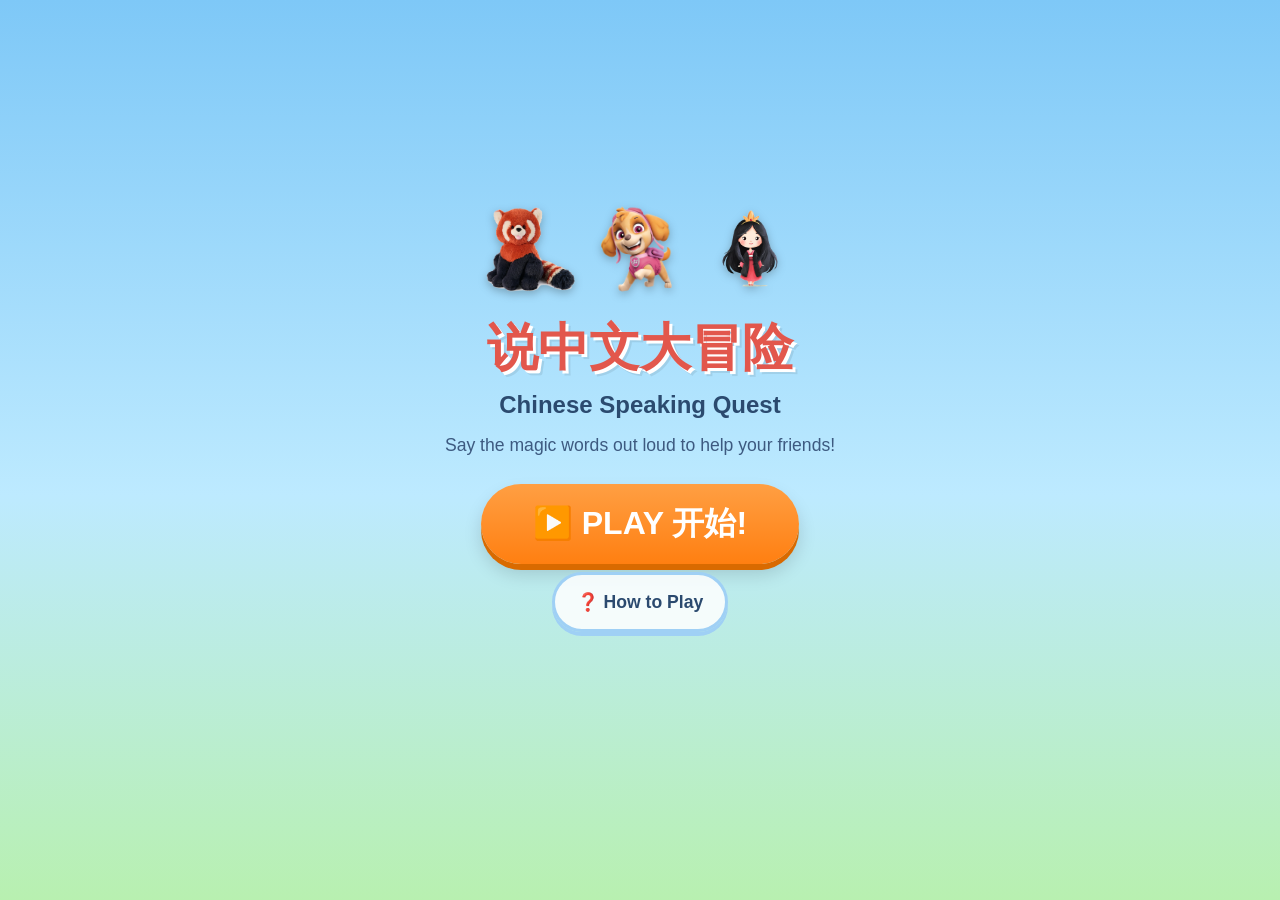
<file: index.html>
<!DOCTYPE html>
<!--
  说中文大冒险 — Chinese Speaking Quest
  A speaking game for kids: help the heroes by saying Mandarin words out loud!

  HOW TO PLAY: double-click this file to open it in Chrome or Edge (Edge has the
  nicest Chinese voice, "Xiaoxiao"). Allow the microphone when asked.
  If the microphone is blocked on file:// pages, run a tiny local server instead:
      python -m http.server 8000
  ...then open http://localhost:8000

  TO CHANGE WORDS/STORIES: edit js/data.js — everything she practices lives there.
-->
<html lang="en">
<head>
  <meta charset="UTF-8" />
  <meta name="viewport" content="width=device-width, initial-scale=1.0, viewport-fit=cover, user-scalable=no" />
  <title>说中文大冒险 · Chinese Speaking Quest</title>

  <!-- Add-to-Home-Screen: launch fullscreen with a Red Pandy app icon -->
  <link rel="manifest" href="manifest.json" />
  <meta name="theme-color" content="#7ec8f7" />
  <link rel="apple-touch-icon" href="apple-touch-icon.png" />
  <link rel="icon" type="image/png" href="icon-192.png" />
  <meta name="apple-mobile-web-app-capable" content="yes" />
  <meta name="mobile-web-app-capable" content="yes" />
  <meta name="apple-mobile-web-app-status-bar-style" content="default" />
  <meta name="apple-mobile-web-app-title" content="Chinese Quest" />

  <link rel="stylesheet" href="css/style.css" />
</head>
<body>
  <div id="app">

    <!-- ============ TITLE SCREEN ============ -->
    <section id="screen-title" class="screen">
      <div class="title-heroes">
        <span class="title-hero bounce1"><img class="hero-img" src="redpanda icon.png" alt="Red Pandy"></span>
        <span class="title-hero bounce2"><img class="hero-img" src="Skye-thumbnail.png" alt="Skye"></span>
        <span class="title-hero bounce3"><img class="hero-img" src="princess icon.png" alt="Princess"></span>
      </div>
      <h1 id="game-title">说中文大冒险</h1>
      <h2 class="subtitle">Chinese Speaking Quest</h2>
      <p class="tagline">Say the magic words out loud to help your friends!</p>
      <button id="btn-play" class="btn-big btn-play">▶️ PLAY 开始!</button>
      <button id="btn-howto" class="btn-chip">❓ How to Play</button>
      <p class="parent-note" id="boot-note"></p>
    </section>

    <!-- ============ STORY SELECT ============ -->
    <section id="screen-story" class="screen hidden">
      <header class="top-bar">
        <button class="btn-icon" id="btn-story-back">🔙</button>
        <h2>Pick your adventure! 选一个故事</h2>
        <div class="star-hud">⭐ <span class="star-count">0</span></div>
      </header>
      <div id="story-tiles"></div>
      <div class="bottom-bar">
        <button id="btn-stickers" class="btn-chip">📖 Sticker Book</button>
        <button id="btn-helper-toggle" class="btn-chip">👨‍👩‍👧 Helper: OFF</button>
      </div>
    </section>

    <!-- ============ CHAPTER MAP ============ -->
    <section id="screen-map" class="screen hidden">
      <header class="top-bar">
        <button class="btn-icon" id="btn-map-back">🔙</button>
        <h2 id="map-title"></h2>
        <div class="star-hud">⭐ <span class="star-count">0</span></div>
      </header>
      <p id="map-tagline" class="map-tagline"></p>
      <div id="map-path"></div>
    </section>

    <!-- ============ GAME SCENE ============ -->
    <section id="screen-scene" class="screen hidden">
      <header class="top-bar scene-bar">
        <button class="btn-icon" id="btn-scene-back">🔙</button>
        <h2 id="scene-title"></h2>
        <div class="star-hud">⭐ <span class="star-count">0</span></div>
      </header>

      <div id="scene-stage">
        <div id="stage-deco"></div>
        <div id="tableau"></div>
        <div id="hero">🐼</div>
      </div>

      <!-- chapter intro card (shown when a chapter starts) -->
      <div id="scene-intro" class="hidden">
        <div id="intro-emoji">🏡</div>
        <p id="intro-text"></p>
        <button id="btn-start-chapter" class="btn-big">🚀 Start! 开始!</button>
      </div>

      <!-- the speaking challenge -->
      <div id="challenge" class="hidden">
        <div id="card">
          <div id="card-level"></div>
          <div id="card-emoji">🐶</div>
          <div id="card-hanzi">狗</div>
          <div id="card-pinyin">gǒu</div>
          <div id="card-en">dog</div>
        </div>
        <div id="feedback"></div>
        <div id="controls">
          <button id="btn-replay" class="btn-round" title="Hear it again">🔊</button>
          <button id="btn-mic" class="btn-mic">🎤</button>
          <button id="btn-helper-yes" class="btn-big hidden">⭐ 她说了! She said it!</button>
        </div>
      </div>
    </section>

    <!-- ============ STICKER BOOK ============ -->
    <section id="screen-stickers" class="screen hidden">
      <header class="top-bar">
        <button class="btn-icon" id="btn-stickers-back">🔙</button>
        <h2>📖 My Stickers 我的贴纸</h2>
        <div class="star-hud">⭐ <span class="star-count">0</span></div>
      </header>
      <div id="sticker-sections"></div>
    </section>

    <!-- ============ HOW TO PLAY OVERLAY ============ -->
    <div id="howto" class="overlay hidden">
      <div class="howto-box">
        <h2>🎮 How to Play</h2>
        <ul class="howto-steps">
          <li><span>🗺️</span> Pick a story, then tap a chapter to start.</li>
          <li><span>🔊</span> Listen — the game says a Chinese word out loud.</li>
          <li><span>🎤</span> Your turn! Say it back. The mic opens by itself.</li>
          <li><span>⭐</span> Say it and you earn stars — the story moves on!</li>
          <li><span>🌈</span> Tricky word? After a few tries you always move on. No worries!</li>
        </ul>
        <p class="howto-note">Grown-ups: no microphone? Tap <b>👨‍👩‍👧 Helper</b> on the story screen and press “She said it!” for her.</p>
        <p class="howto-note">🌐 Listening needs internet — the voice still works offline.</p>
        <button id="btn-howto-close" class="btn-big">👍 Got it!</button>
      </div>
    </div>

    <!-- ============ CELEBRATION OVERLAY ============ -->
    <div id="celebrate" class="overlay hidden">
      <div class="celebrate-box">
        <div id="celebrate-hero" class="dance">🐼</div>
        <h2 id="celebrate-title">🎉 太棒了! 🎉</h2>
        <p id="celebrate-text"></p>
        <div id="celebrate-sticker"></div>
        <button id="btn-celebrate-next" class="btn-big">➡️ Onward! 继续!</button>
      </div>
    </div>

    <div id="confetti-layer"></div>
    <div id="toast" class="hidden"></div>
  </div>

  <!-- Plain scripts (no modules) so the game works when opened via file:// -->
  <script src="js/data.js"></script>
  <script src="js/speech.js"></script>
  <script src="js/match.js"></script>
  <script src="js/progress.js"></script>
  <script src="js/game.js"></script>
</body>
</html>
</file>
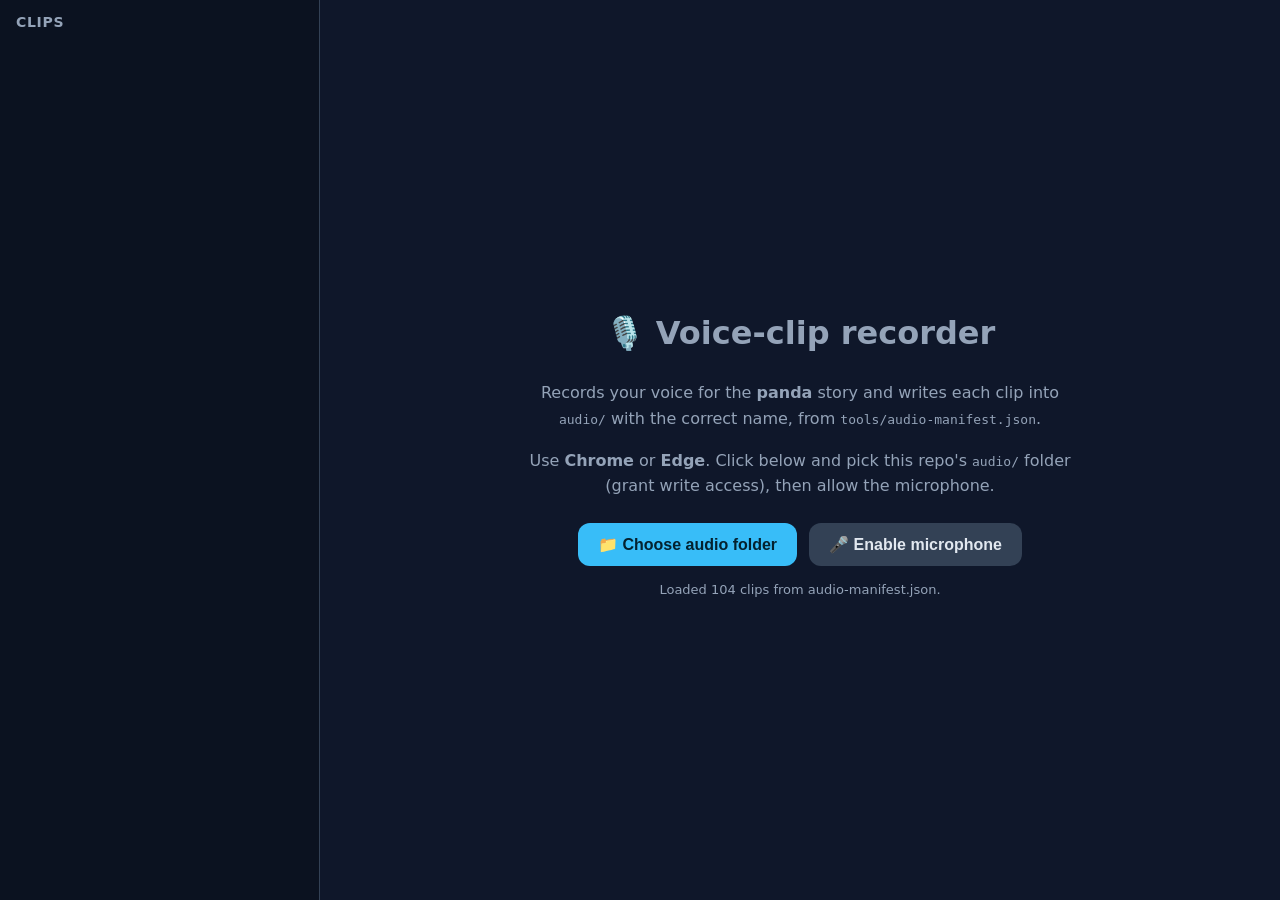
<file: tools/record.html>
<!DOCTYPE html>
<!--
  Voice-clip recorder — a local dev tool (NOT part of the shipped game).

  Records your own voice for the "panda" story's Mandarin lines and writes each
  clip straight into audio/panda/ or audio/core/ with the exact filename the
  game expects, driven by tools/audio-manifest.json (the single source of truth).

  How to use:
    1. Serve the site:  npx http-server -p 8317 -c-1   (from the repo root)
    2. Open in Chrome or Edge on Windows:  http://localhost:8317/tools/record.html
       (localhost is a secure context, so the mic + folder picker work.)
    3. Click "Choose audio folder" and pick this repo's  audio/  folder.
    4. For each line: hear the TTS (optional), Record, Stop, play it back,
       and Save & next. Clips already on disk show as done so you can resume.

  Output is 16-bit mono WAV — plays on every target incl. iPad Safari, and needs
  no ffmpeg/Python/npm. If your browser lacks the File System Access API it falls
  back to downloading each clip (correctly named) to your Downloads folder.
-->
<html lang="en">
<head>
<meta charset="utf-8">
<meta name="viewport" content="width=device-width, initial-scale=1">
<title>Voice-clip recorder · Chinese Quest</title>
<style>
  :root { --bg:#0f172a; --card:#1e293b; --ink:#e2e8f0; --muted:#94a3b8;
          --accent:#38bdf8; --good:#22c55e; --bad:#ef4444; --warn:#f59e0b; }
  * { box-sizing: border-box; }
  body { margin:0; font-family: system-ui, "Segoe UI", sans-serif; background:var(--bg);
         color:var(--ink); display:flex; min-height:100vh; }
  #sidebar { width:320px; flex:none; border-right:1px solid #334155; height:100vh;
             overflow-y:auto; background:#0b1220; }
  #sidebar h2 { font-size:14px; letter-spacing:.05em; text-transform:uppercase;
                color:var(--muted); padding:14px 16px 6px; margin:0; }
  .row { display:flex; align-items:center; gap:8px; padding:7px 16px; cursor:pointer;
         border-left:3px solid transparent; font-size:14px; }
  .row:hover { background:#141d31; }
  .row.active { background:#172136; border-left-color:var(--accent); }
  .row .st { width:16px; text-align:center; flex:none; }
  .row .hz { flex:1; overflow:hidden; text-overflow:ellipsis; white-space:nowrap; }
  .row.done .hz { color:var(--muted); }
  .grouphdr { padding:10px 16px 4px; font-size:12px; color:var(--warn); font-weight:600; }

  #main { flex:1; display:flex; flex-direction:column; align-items:center;
          justify-content:center; gap:20px; padding:24px; }
  #setup { max-width:560px; text-align:center; color:var(--muted); line-height:1.6; }
  #card { background:var(--card); border-radius:20px; padding:32px 40px; text-align:center;
          box-shadow:0 12px 40px rgba(0,0,0,.4); min-width:min(560px,90vw); }
  .idx { color:var(--muted); font-size:14px; }
  .hanzi { font-size:56px; margin:12px 0 4px; line-height:1.2; }
  .pinyin { font-size:24px; color:var(--accent); min-height:30px; }
  .fname { font-size:12px; color:var(--muted); margin-top:8px; font-family:ui-monospace,monospace; }
  .controls { display:flex; gap:12px; justify-content:center; flex-wrap:wrap; margin-top:24px; }
  button { font-size:16px; padding:12px 20px; border-radius:12px; border:0; cursor:pointer;
           background:#334155; color:var(--ink); font-weight:600; }
  button:disabled { opacity:.4; cursor:not-allowed; }
  button.primary { background:var(--accent); color:#04222f; }
  button.rec { background:var(--bad); color:#fff; }
  button.rec.recording { animation:pulse 1s infinite; }
  @keyframes pulse { 50% { opacity:.55; } }
  .hint { color:var(--muted); font-size:13px; margin-top:14px; min-height:18px; }
  .bar { width:100%; max-width:560px; height:8px; background:#1e293b; border-radius:99px; overflow:hidden; }
  .bar > i { display:block; height:100%; background:var(--good); width:0; transition:width .2s; }
  .toprow { display:flex; align-items:center; gap:16px; width:100%; max-width:560px; }
  .toprow .count { font-size:14px; color:var(--muted); white-space:nowrap; }
  kbd { background:#0b1220; border:1px solid #334155; border-radius:6px; padding:1px 6px; font-size:12px; }
  a.dl { display:none; }
</style>
</head>
<body>
  <div id="sidebar"><h2>Clips</h2><div id="list"></div></div>

  <div id="main">
    <div id="setup">
      <h1>🎙️ Voice-clip recorder</h1>
      <p>Records your voice for the <b>panda</b> story and writes each clip into
         <code>audio/</code> with the correct name, from
         <code>tools/audio-manifest.json</code>.</p>
      <p>Use <b>Chrome</b> or <b>Edge</b>. Click below and pick this repo's
         <code>audio/</code> folder (grant write access), then allow the microphone.</p>
      <div class="controls">
        <button class="primary" id="btn-folder">📁 Choose audio folder</button>
        <button id="btn-mic">🎤 Enable microphone</button>
      </div>
      <p class="hint" id="setup-hint"></p>
    </div>

    <div class="toprow" style="display:none" id="progressrow">
      <div class="bar"><i id="barfill"></i></div>
      <div class="count" id="count">0 / 0</div>
    </div>

    <div id="card" style="display:none">
      <div class="idx" id="idx"></div>
      <div class="hanzi" id="hanzi"></div>
      <div class="pinyin" id="pinyin"></div>
      <div class="fname" id="fname"></div>
      <div class="controls">
        <button id="btn-tts" title="Hear the system TTS pronunciation">▶ Hear TTS</button>
        <button class="rec" id="btn-rec">● Record</button>
        <button id="btn-play" disabled>▶ Play back</button>
        <button class="primary" id="btn-save" disabled>💾 Save &amp; next</button>
      </div>
      <div class="hint" id="hint">
        <kbd>Space</kbd> record/stop · <kbd>P</kbd> play · <kbd>Enter</kbd> save &amp; next ·
        <kbd>←</kbd>/<kbd>→</kbd> move
      </div>
    </div>
  </div>

  <a class="dl" id="dl"></a>

  <!-- Optional aids: data.js gives pinyin; speech.js gives the "Hear TTS" button.
       Both are defensive — the recorder still works if they fail to load. -->
  <script src="../js/data.js" onerror="window.__noData=1"></script>
  <script src="../js/speech.js" onerror="window.__noSpeech=1"></script>
  <script>
  (function () {
    'use strict';
    const $ = (s) => document.querySelector(s);

    let manifest = [];
    let idx = 0;
    let dirHandle = null;          // FileSystemDirectoryHandle for audio/
    let stream = null;             // mic MediaStream
    let audioCtx = null;
    let recording = false;
    let recProc = null, recSource = null;
    let recChunks = [], recSampleRate = 44100;
    let lastWav = null;            // Blob of the current take
    let lastUrl = null;
    const done = new Set();        // manifest indexes already on disk / just saved

    /* ---------- pinyin lookup from data.js (best-effort) ---------- */
    const pinyinByHanzi = {};
    try {
      (window.STORIES || []).forEach((s) => {
        if (s.ending && s.ending.zh) pinyinByHanzi[s.ending.zh] = s.ending.pinyin || '';
        (s.chapters || []).forEach((ch) => {
          if (ch.intro && ch.intro.zh) pinyinByHanzi[ch.intro.zh] = '';
          const add = (w) => { if (w && w.hanzi) pinyinByHanzi[w.hanzi] = w.pinyin || ''; };
          (ch.words || []).forEach(add);
          add(ch.finale);
        });
      });
    } catch (e) { /* no data.js — hanzi only */ }

    /* ---------- WAV encoding (16-bit mono PCM) ---------- */
    function encodeWav(chunks, sampleRate) {
      let len = 0;
      for (const c of chunks) len += c.length;
      const pcm = new Float32Array(len);
      let o = 0;
      for (const c of chunks) { pcm.set(c, o); o += c.length; }

      const buf = new ArrayBuffer(44 + pcm.length * 2);
      const view = new DataView(buf);
      const wr = (off, str) => { for (let i = 0; i < str.length; i++) view.setUint8(off + i, str.charCodeAt(i)); };
      wr(0, 'RIFF'); view.setUint32(4, 36 + pcm.length * 2, true); wr(8, 'WAVE');
      wr(12, 'fmt '); view.setUint32(16, 16, true); view.setUint16(20, 1, true);
      view.setUint16(22, 1, true); view.setUint32(24, sampleRate, true);
      view.setUint32(28, sampleRate * 2, true); view.setUint16(32, 2, true); view.setUint16(34, 16, true);
      wr(36, 'data'); view.setUint32(40, pcm.length * 2, true);
      let p = 44;
      for (let i = 0; i < pcm.length; i++, p += 2) {
        let s = Math.max(-1, Math.min(1, pcm[i]));
        view.setInt16(p, s < 0 ? s * 0x8000 : s * 0x7fff, true);
      }
      return new Blob([view], { type: 'audio/wav' });
    }

    /* ---------- setup: folder + mic ---------- */
    async function chooseFolder() {
      if (!window.showDirectoryPicker) {
        setupHint('This browser has no folder access — clips will download to your Downloads folder instead. Use Chrome/Edge to write directly.');
        dirHandle = 'download';
        maybeStart();
        return;
      }
      try {
        dirHandle = await window.showDirectoryPicker({ mode: 'readwrite' });
        setupHint('Folder ready: ' + dirHandle.name);
        maybeStart();
      } catch (e) { setupHint('Folder not chosen: ' + e.message); }
    }

    async function enableMic() {
      try {
        stream = await navigator.mediaDevices.getUserMedia({ audio: { channelCount: 1, echoCancellation: true, noiseSuppression: true } });
        audioCtx = new (window.AudioContext || window.webkitAudioContext)();
        recSampleRate = audioCtx.sampleRate;
        setupHint('Microphone ready.');
        maybeStart();
      } catch (e) { setupHint('Microphone blocked: ' + e.message); }
    }

    function setupHint(t) { $('#setup-hint').textContent = t; }

    async function maybeStart() {
      if (!dirHandle || !stream) return;
      await scanExisting();
      $('#setup').style.display = 'none';
      $('#progressrow').style.display = 'flex';
      $('#card').style.display = 'block';
      renderList();
      go(firstUnrecorded());
    }

    /* ---------- probe which clips already exist (resume) ---------- */
    async function scanExisting() {
      if (dirHandle === 'download') return;
      for (let i = 0; i < manifest.length; i++) {
        const { sub, name } = split(manifest[i].file);
        try {
          const d = await dirHandle.getDirectoryHandle(sub, { create: false });
          await d.getFileHandle(name, { create: false });
          done.add(i);
        } catch (e) { /* not present yet */ }
      }
    }

    // "audio/panda/ni-hao.wav" -> { sub:"panda", name:"ni-hao.wav" }
    function split(file) {
      const parts = file.split('/');            // ["audio","panda","ni-hao.wav"]
      return { sub: parts[parts.length - 2], name: parts[parts.length - 1] };
    }

    function firstUnrecorded() {
      for (let i = 0; i < manifest.length; i++) if (!done.has(i)) return i;
      return 0;
    }

    /* ---------- list / navigation ---------- */
    function renderList() {
      const list = $('#list');
      list.innerHTML = '';
      let lastSub = null;
      manifest.forEach((m, i) => {
        const { sub } = split(m.file);
        if (sub !== lastSub) {
          const h = document.createElement('div');
          h.className = 'grouphdr';
          h.textContent = 'audio/' + sub + '/';
          list.appendChild(h);
          lastSub = sub;
        }
        const row = document.createElement('div');
        row.className = 'row' + (i === idx ? ' active' : '') + (done.has(i) ? ' done' : '');
        row.dataset.i = i;
        row.innerHTML = '<span class="st">' + (done.has(i) ? '✅' : '⬜') + '</span>' +
                        '<span class="hz">' + m.text + '</span>';
        row.addEventListener('click', () => go(i));
        list.appendChild(row);
      });
      updateProgress();
    }

    function updateProgress() {
      $('#count').textContent = done.size + ' / ' + manifest.length;
      $('#barfill').style.width = (100 * done.size / manifest.length) + '%';
    }

    function go(i) {
      if (i < 0 || i >= manifest.length) return;
      idx = i;
      resetTake();
      const m = manifest[i];
      $('#idx').textContent = 'Clip ' + (i + 1) + ' of ' + manifest.length + (done.has(i) ? ' · already recorded' : '');
      $('#hanzi').textContent = m.text;
      $('#pinyin').textContent = pinyinByHanzi[m.text] || '';
      $('#fname').textContent = m.file;
      document.querySelectorAll('.row').forEach((r) => {
        r.classList.toggle('active', +r.dataset.i === i);
      });
      const active = document.querySelector('.row.active');
      if (active) active.scrollIntoView({ block: 'nearest' });
    }

    function resetTake() {
      if (recording) stopRec();
      lastWav = null;
      if (lastUrl) { URL.revokeObjectURL(lastUrl); lastUrl = null; }
      $('#btn-play').disabled = true;
      $('#btn-save').disabled = true;
      $('#hint').textContent = '';
      $('#btn-rec').classList.remove('recording');
      $('#btn-rec').textContent = '● Record';
    }

    /* ---------- record / stop / play ---------- */
    function toggleRec() { recording ? stopRec() : startRec(); }

    function startRec() {
      if (!stream) return;
      recChunks = [];
      recSource = audioCtx.createMediaStreamSource(stream);
      recProc = audioCtx.createScriptProcessor(4096, 1, 1);
      recProc.onaudioprocess = (e) => {
        recChunks.push(new Float32Array(e.inputBuffer.getChannelData(0)));
      };
      recSource.connect(recProc);
      recProc.connect(audioCtx.destination); // required for onaudioprocess to fire
      if (audioCtx.state === 'suspended') audioCtx.resume();
      recording = true;
      $('#btn-rec').classList.add('recording');
      $('#btn-rec').textContent = '■ Stop';
      $('#hint').textContent = 'Recording… speak now, then Stop.';
    }

    function stopRec() {
      if (!recording) return;
      recording = false;
      try { recProc.disconnect(); recSource.disconnect(); } catch (e) {}
      // drop the last tiny buffer to avoid a trailing click
      lastWav = encodeWav(recChunks, recSampleRate);
      if (lastUrl) URL.revokeObjectURL(lastUrl);
      lastUrl = URL.createObjectURL(lastWav);
      $('#btn-rec').classList.remove('recording');
      $('#btn-rec').textContent = '● Re-record';
      $('#btn-play').disabled = false;
      $('#btn-save').disabled = false;
      $('#hint').textContent = 'Got it — play it back, or Save & next.';
    }

    function playBack() {
      if (!lastUrl) return;
      new Audio(lastUrl).play();
    }

    /* ---------- save ---------- */
    async function saveAndNext() {
      if (!lastWav) return;
      const m = manifest[idx];
      const { sub, name } = split(m.file);
      try {
        if (dirHandle === 'download') {
          const a = $('#dl');
          a.href = URL.createObjectURL(lastWav);
          a.download = name;
          a.click();
        } else {
          const d = await dirHandle.getDirectoryHandle(sub, { create: true });
          const fh = await d.getFileHandle(name, { create: true });
          const w = await fh.createWritable();
          await w.write(lastWav);
          await w.close();
        }
        done.add(idx);
        renderList();
        const nxt = idx + 1 <= manifest.length - 1 ? idx + 1 : firstUnrecorded();
        go(nxt);
      } catch (e) {
        $('#hint').textContent = 'Save failed: ' + e.message;
      }
    }

    /* ---------- TTS reference ---------- */
    function hearTTS() {
      const t = manifest[idx].text;
      if (window.Speech && Speech.speakZh) { Speech.stop && Speech.stop(); Speech.speakZh(t); }
      else if (window.speechSynthesis) {
        const u = new SpeechSynthesisUtterance(t); u.lang = 'zh-CN'; u.rate = 0.85;
        speechSynthesis.cancel(); speechSynthesis.speak(u);
      }
    }

    /* ---------- wire up ---------- */
    $('#btn-folder').addEventListener('click', chooseFolder);
    $('#btn-mic').addEventListener('click', enableMic);
    $('#btn-tts').addEventListener('click', hearTTS);
    $('#btn-rec').addEventListener('click', toggleRec);
    $('#btn-play').addEventListener('click', playBack);
    $('#btn-save').addEventListener('click', saveAndNext);

    document.addEventListener('keydown', (e) => {
      if ($('#card').style.display === 'none') return;
      if (e.code === 'Space') { e.preventDefault(); toggleRec(); }
      else if (e.key === 'p' || e.key === 'P') { playBack(); }
      else if (e.key === 'Enter') { if (!$('#btn-save').disabled) saveAndNext(); }
      else if (e.key === 'ArrowRight') { go(idx + 1); }
      else if (e.key === 'ArrowLeft') { go(idx - 1); }
    });

    /* ---------- boot ---------- */
    // Default is the panda manifest; pass ?manifest=audio-manifest-2.json to
    // record a different set (e.g. stories 2 & 3).
    const MANIFEST_URL = new URLSearchParams(location.search).get('manifest') || 'audio-manifest.json';
    fetch(MANIFEST_URL)
      .then((r) => { if (!r.ok) throw new Error('HTTP ' + r.status); return r.json(); })
      .then((m) => { manifest = m; setupHint('Loaded ' + m.length + ' clips from ' + MANIFEST_URL + '.'); })
      .catch((e) => setupHint('Could not load ' + MANIFEST_URL + ': ' + e.message));
  })();
  </script>
</body>
</html>
</file>
<file: css/style.css>
/* ============================================================
   说中文大冒险 — Chinese Speaking Quest
   Kid theme: big, bright, bouncy. Min touch target 72px.
   ============================================================ */

* { box-sizing: border-box; -webkit-tap-highlight-color: transparent; }

html, body {
  margin: 0;
  padding: 0;
  height: 100%;
  font-family: "Comic Sans MS", "Segoe UI", "Microsoft YaHei", sans-serif;
  background: linear-gradient(180deg, #7ec8f7 0%, #bdeaff 55%, #b8f0b0 100%);
  user-select: none;
  overflow: hidden;
}

#app {
  height: 100%;
  display: flex;
  flex-direction: column;
  /* keep content clear of the status bar / notch when launched fullscreen */
  padding-top: env(safe-area-inset-top, 0px);
  padding-bottom: env(safe-area-inset-bottom, 0px);
}

.screen {
  flex: 1;
  display: flex;
  flex-direction: column;
  align-items: center;
  padding: 12px;
  overflow-y: auto;
  min-height: 0;
}

.hidden { display: none !important; }

/* ---------- shared bits ---------- */

/* Picture avatars (e.g. Red Pandy) — sized in em so they match the emoji
   they replace wherever they appear (title, tiles, scene, cards). */
.hero-img {
  height: 1.15em;
  width: 1.15em;
  object-fit: contain;
  vertical-align: -0.18em;
  filter: drop-shadow(0 3px 4px rgba(0, 0, 0, .25));
}

.top-bar {
  width: 100%;
  display: flex;
  align-items: center;
  gap: 10px;
}
.top-bar h2 {
  flex: 1;
  text-align: center;
  margin: 6px 0;
  color: #2b4a6f;
  font-size: 1.4rem;
  text-shadow: 0 2px 0 rgba(255,255,255,.6);
}

.star-hud {
  background: #fff8dc;
  border: 3px solid #ffc93c;
  border-radius: 999px;
  padding: 8px 16px;
  font-size: 1.2rem;
  font-weight: bold;
  color: #b8860b;
  min-width: 84px;
  text-align: center;
  box-shadow: 0 3px 0 #e8b923;
}
.star-hud.pop { animation: star-pop .5s ease; }

.btn-icon {
  min-width: 72px;
  min-height: 60px;
  font-size: 1.6rem;
  border: none;
  border-radius: 18px;
  background: #ffffffcc;
  box-shadow: 0 4px 0 #c9d8e8;
  cursor: pointer;
}
.btn-icon:active { transform: translateY(3px); box-shadow: 0 1px 0 #c9d8e8; }

.btn-big {
  min-height: 76px;
  padding: 14px 36px;
  font-size: 1.6rem;
  font-family: inherit;
  font-weight: bold;
  color: #fff;
  background: linear-gradient(180deg, #ff9f43, #ff7f11);
  border: none;
  border-radius: 999px;
  box-shadow: 0 6px 0 #d96a00, 0 10px 18px rgba(0,0,0,.15);
  cursor: pointer;
  transition: transform .1s;
}
.btn-big:active { transform: translateY(4px); box-shadow: 0 2px 0 #d96a00; }

.btn-chip {
  min-height: 60px;
  padding: 10px 22px;
  font-size: 1.1rem;
  font-family: inherit;
  font-weight: bold;
  color: #2b4a6f;
  background: #ffffffd9;
  border: 3px solid #9fd0f5;
  border-radius: 999px;
  box-shadow: 0 4px 0 #9fd0f5;
  cursor: pointer;
}
.btn-chip:active { transform: translateY(3px); box-shadow: 0 1px 0 #9fd0f5; }

.bottom-bar { display: flex; gap: 14px; padding: 14px 0 8px; flex-wrap: wrap; justify-content: center; }

/* ---------- title screen ---------- */

#screen-title { justify-content: center; text-align: center; gap: 8px; }

.title-heroes { font-size: 5rem; display: flex; gap: 18px; }
.title-hero { display: inline-block; }
.bounce1 { animation: idle-bounce 1.6s ease-in-out infinite; }
.bounce2 { animation: idle-bounce 1.6s ease-in-out .25s infinite; }
.bounce3 { animation: idle-bounce 1.6s ease-in-out .5s infinite; }

#game-title {
  margin: 6px 0 0;
  font-size: 3.2rem;
  color: #e2574c;
  text-shadow: 3px 3px 0 #fff, 5px 5px 0 rgba(0,0,0,.08);
}
.subtitle { margin: 0; color: #2b4a6f; font-size: 1.5rem; }
.tagline { color: #3d5a80; font-size: 1.1rem; margin: 8px 0 20px; }

.btn-play { font-size: 2rem; padding: 18px 52px; }

.parent-note {
  margin-top: 26px;
  font-size: .85rem;
  color: #55708c;
  max-width: 480px;
  min-height: 1.2em;
}

/* ---------- story select ---------- */

#story-tiles {
  display: flex;
  flex-direction: column;
  gap: 16px;
  width: 100%;
  max-width: 560px;
  padding: 14px 0;
}

.story-tile {
  display: flex;
  align-items: center;
  gap: 18px;
  padding: 16px 22px;
  min-height: 108px;
  border: none;
  border-radius: 26px;
  background: #ffffffe6;
  box-shadow: 0 6px 0 rgba(0,0,0,.1);
  cursor: pointer;
  font-family: inherit;
  text-align: left;
  transition: transform .1s;
}
.story-tile:active { transform: translateY(4px) scale(.99); box-shadow: 0 2px 0 rgba(0,0,0,.1); }
.story-tile .tile-emoji { font-size: 3.6rem; }
.story-tile .tile-title { font-size: 1.5rem; font-weight: bold; color: #2b4a6f; margin: 0; }
.story-tile .tile-sub { font-size: 1rem; color: #55708c; margin: 2px 0 0; }
.story-tile .tile-progress { margin-left: auto; font-size: 1.05rem; font-weight: bold; color: #b8860b; white-space: nowrap; }

/* ---------- chapter map ---------- */

.map-tagline { color: #3d5a80; margin: 4px 0 10px; text-align: center; }

#map-path {
  display: flex;
  flex-wrap: wrap;
  justify-content: center;
  gap: 18px;
  max-width: 640px;
  padding: 10px 0 20px;
}

.chapter-btn {
  width: 150px;
  min-height: 150px;
  border: none;
  border-radius: 24px;
  background: #ffffffe6;
  box-shadow: 0 6px 0 rgba(0,0,0,.12);
  cursor: pointer;
  font-family: inherit;
  display: flex;
  flex-direction: column;
  align-items: center;
  justify-content: center;
  gap: 4px;
  padding: 10px;
  transition: transform .1s;
}
.chapter-btn:active { transform: translateY(4px); box-shadow: 0 2px 0 rgba(0,0,0,.12); }
.chapter-btn .ch-emoji { font-size: 3rem; }
.chapter-btn .ch-title { font-size: 1.15rem; font-weight: bold; color: #2b4a6f; }
.chapter-btn .ch-sub { font-size: .85rem; color: #55708c; }
.chapter-btn .ch-done { font-size: 1rem; }
.chapter-btn.locked { filter: grayscale(1); opacity: .55; cursor: default; }
.chapter-btn.done { border: 3px solid #ffc93c; }

/* ---------- game scene ---------- */

/* Scrollable so the mic / "she said it" button is ALWAYS reachable, even
   when a long finale phrase makes the card tall on a small screen. */
#screen-scene { padding: 8px 10px 20px; overflow-y: auto; }
.scene-bar h2 { font-size: 1.2rem; }

#scene-stage {
  position: relative;
  width: 100%;
  max-width: 720px;
  height: 26vh;
  min-height: 150px;
  flex-shrink: 0; /* keep its size; never squash the card/button off screen */
  border-radius: 26px;
  margin-top: 8px;
  overflow: hidden;
  box-shadow: inset 0 0 0 4px rgba(255,255,255,.5), 0 6px 14px rgba(0,0,0,.12);
}

#stage-deco {
  position: absolute;
  inset: 0;
  font-size: 3rem;
  opacity: .45;
  display: flex;
  justify-content: space-between;
  align-items: flex-start;
  padding: 10px 16px;
  pointer-events: none;
}

/* When a chapter supplies a real background illustration, the faded corner
   scenery emoji become redundant/cluttered — hide them, and lay a soft scrim
   along the bottom so the hero photo + word pictures stay legible over bright art. */
#scene-stage.has-bg-image #stage-deco { display: none; }
#scene-stage.has-bg-image::after {
  content: '';
  position: absolute;
  inset: 0;
  z-index: 1;                 /* scrim sits above the bg image… */
  pointer-events: none;
  background: linear-gradient(0deg, rgba(0,0,0,.28) 0%, rgba(0,0,0,.06) 32%, rgba(0,0,0,0) 55%);
}
/* …but the hero + word pictures sit above the scrim (they're earlier in DOM,
   so without this the ::after would paint over them). */
#scene-stage.has-bg-image #hero,
#scene-stage.has-bg-image #tableau { z-index: 2; }

#hero {
  position: absolute;
  left: 18px;
  bottom: 10px;
  font-size: 4rem;
  animation: idle-bounce 2s ease-in-out infinite;
}
#hero.jump { animation: hero-jump .7s ease; }
#hero.think { animation: head-tilt 1s ease; }

#tableau {
  position: absolute;
  left: 110px;
  right: 12px;
  bottom: 8px;
  display: flex;
  flex-wrap: wrap-reverse;
  gap: 6px;
  align-items: flex-end;
  font-size: 2.6rem;
}
.tableau-item { animation: pop-in .55s cubic-bezier(.2, 1.6, .4, 1); }

/* intro card */
#scene-intro {
  display: flex;
  flex-direction: column;
  align-items: center;
  gap: 10px;
  padding: 18px;
  text-align: center;
}
#intro-emoji { font-size: 4.5rem; }
#intro-text { font-size: 1.25rem; color: #2b4a6f; max-width: 520px; margin: 0; }

/* challenge card */
#challenge {
  display: flex;
  flex-direction: column;
  align-items: center;
  gap: 8px;
  width: 100%;
  padding-top: 8px;
}

#card {
  background: #fffffff2;
  border-radius: 26px;
  box-shadow: 0 6px 0 rgba(0,0,0,.1);
  padding: 12px 40px 16px;
  text-align: center;
  min-width: 300px;
}
#card.success { animation: card-glow 1s ease; }
#card-level {
  display: inline-block;
  background: #fff3d6;
  border: 2px solid #ffd35c;
  border-radius: 999px;
  padding: 3px 14px;
  margin-bottom: 4px;
  font-size: .95rem;
  font-weight: bold;
  color: #b8860b;
  white-space: nowrap;
}
#card-emoji { font-size: 5.5rem; line-height: 1.15; }
#card-hanzi { font-size: 2.6rem; color: #2b4a6f; font-weight: bold; line-height: 1.2; }
#card-pinyin { font-size: 1.9rem; color: #e2574c; font-weight: bold; line-height: 1.25; }
#card-en { font-size: 1.1rem; color: #55708c; }

/* longer phrases (⭐⭐) and sentences (⭐⭐⭐): shrink text + emoji so they fit */
#card.lvl-2 #card-emoji { font-size: 4.4rem; }
#card.lvl-2 #card-hanzi { font-size: 2.2rem; }
#card.lvl-2 #card-pinyin { font-size: 1.6rem; }
#card.lvl-3 #card-emoji { font-size: 3.4rem; }
#card.lvl-3 #card-hanzi { font-size: 1.85rem; }
#card.lvl-3 #card-pinyin { font-size: 1.3rem; }
#card.lvl-3 #card-level { background: #ffe1ec; border-color: #ff9ec4; color: #c2185b; }

#feedback {
  min-height: 1.6em;
  font-size: 1.2rem;
  font-weight: bold;
  color: #2b8a3e;
  text-align: center;
}
#feedback.oops { color: #b06a00; }

#controls { display: flex; align-items: center; gap: 22px; padding-bottom: 10px; }

.btn-round {
  width: 76px;
  height: 76px;
  font-size: 2rem;
  border: none;
  border-radius: 50%;
  background: #fff;
  box-shadow: 0 5px 0 #c9d8e8;
  cursor: pointer;
}
.btn-round:active { transform: translateY(3px); box-shadow: 0 1px 0 #c9d8e8; }

.btn-mic {
  width: 110px;
  height: 110px;
  font-size: 3.2rem;
  border: none;
  border-radius: 50%;
  background: linear-gradient(180deg, #ff6b81, #ee5253);
  box-shadow: 0 7px 0 #c0392b, 0 10px 20px rgba(0,0,0,.2);
  cursor: pointer;
  animation: mic-pulse 1.6s ease-in-out infinite;
}
.btn-mic:active { transform: translateY(4px); box-shadow: 0 2px 0 #c0392b; }
.btn-mic.listening {
  background: linear-gradient(180deg, #26de81, #20bf6b);
  box-shadow: 0 7px 0 #0e8a4d;
  animation: listening-glow .8s ease-in-out infinite;
}
.btn-mic:disabled { opacity: .6; animation: none; }

/* ---------- sticker book ---------- */

#sticker-sections { width: 100%; max-width: 640px; padding-bottom: 24px; }
.sticker-section h3 { color: #2b4a6f; margin: 18px 4px 8px; font-size: 1.25rem; }
.sticker-grid { display: flex; flex-wrap: wrap; gap: 12px; }

.sticker {
  width: 96px;
  height: 96px;
  font-size: 3rem;
  border: none;
  border-radius: 22px;
  background: #ffffffe6;
  box-shadow: 0 5px 0 rgba(0,0,0,.1);
  cursor: pointer;
}
.sticker:active { transform: translateY(3px); }
.sticker.earned { border: 3px solid #ffc93c; }
.sticker.mystery { filter: grayscale(1); opacity: .45; font-size: 2.4rem; cursor: default; }

/* ---------- celebration overlay ---------- */

.overlay {
  position: fixed;
  inset: 0;
  background: rgba(43, 74, 111, .55);
  display: flex;
  align-items: center;
  justify-content: center;
  z-index: 50;
}

.celebrate-box {
  background: linear-gradient(180deg, #fffbe8, #ffe9c2);
  border-radius: 32px;
  padding: 26px 40px 30px;
  text-align: center;
  max-width: 520px;
  margin: 16px;
  box-shadow: 0 12px 30px rgba(0,0,0,.3);
  animation: pop-in .5s cubic-bezier(.2, 1.6, .4, 1);
}
#celebrate-hero { font-size: 5rem; }
#celebrate-hero.dance { animation: dance .6s ease-in-out infinite; }
#celebrate-title { color: #e2574c; margin: 8px 0; font-size: 2rem; }
#celebrate-text { color: #2b4a6f; font-size: 1.2rem; margin: 4px 0 12px; }
#celebrate-sticker { font-size: 4rem; min-height: 1.1em; animation: pop-in .8s .3s cubic-bezier(.2, 1.6, .4, 1) both; }

/* ---------- how-to-play overlay ---------- */

.howto-box {
  background: linear-gradient(180deg, #ffffff, #e8f4ff);
  border-radius: 32px;
  padding: 22px 26px 26px;
  max-width: 460px;
  margin: 16px;
  max-height: 90vh;
  overflow-y: auto;
  box-shadow: 0 12px 30px rgba(0,0,0,.3);
  animation: pop-in .4s cubic-bezier(.2, 1.6, .4, 1);
}
.howto-box h2 { text-align: center; color: #2b4a6f; margin: 4px 0 14px; font-size: 1.8rem; }
.howto-steps { list-style: none; padding: 0; margin: 0 0 14px; }
.howto-steps li {
  display: flex;
  align-items: center;
  gap: 12px;
  font-size: 1.15rem;
  color: #2b4a6f;
  margin: 12px 0;
}
.howto-steps li span { font-size: 1.9rem; flex-shrink: 0; width: 2.1rem; text-align: center; }
.howto-note {
  background: #fff8dc;
  border: 2px solid #ffe08a;
  border-radius: 16px;
  padding: 10px 14px;
  font-size: 1rem;
  color: #55708c;
  margin: 0 0 18px;
  line-height: 1.4;
}
#btn-howto-close { display: block; margin: 0 auto; }

/* ---------- confetti & toast ---------- */

#confetti-layer { position: fixed; inset: 0; pointer-events: none; z-index: 99; overflow: hidden; }

.confetto {
  position: absolute;
  top: -50px;
  animation: confetti-fall 1.6s ease-in forwards;
}

#toast {
  position: fixed;
  bottom: 22px;
  left: 50%;
  transform: translateX(-50%);
  background: #2b4a6fee;
  color: #fff;
  padding: 12px 26px;
  border-radius: 999px;
  font-size: 1.05rem;
  z-index: 60;
  max-width: 90vw;
  text-align: center;
}

/* ---------- animations ---------- */

@keyframes idle-bounce {
  0%, 100% { transform: translateY(0); }
  50% { transform: translateY(-12px); }
}

@keyframes hero-jump {
  0% { transform: translateY(0); }
  40% { transform: translateY(-46px) rotate(-8deg); }
  70% { transform: translateY(0); }
  85% { transform: translateY(-14px); }
  100% { transform: translateY(0); }
}

@keyframes head-tilt {
  0%, 100% { transform: rotate(0); }
  30% { transform: rotate(-14deg); }
  60% { transform: rotate(10deg); }
}

@keyframes mic-pulse {
  0%, 100% { transform: scale(1); }
  50% { transform: scale(1.07); }
}

@keyframes listening-glow {
  0%, 100% { transform: scale(1); filter: brightness(1); }
  50% { transform: scale(1.12); filter: brightness(1.15); }
}

@keyframes pop-in {
  0% { transform: scale(0); opacity: 0; }
  100% { transform: scale(1); opacity: 1; }
}

@keyframes star-pop {
  0% { transform: scale(1); }
  40% { transform: scale(1.35) rotate(-6deg); }
  100% { transform: scale(1); }
}

@keyframes card-glow {
  0% { box-shadow: 0 6px 0 rgba(0,0,0,.1); }
  40% { box-shadow: 0 0 34px 10px #ffd93c; }
  100% { box-shadow: 0 6px 0 rgba(0,0,0,.1); }
}

@keyframes confetti-fall {
  0% { transform: translateY(0) rotate(0); opacity: 1; }
  100% { transform: translateY(105vh) rotate(540deg); opacity: .8; }
}

@keyframes dance {
  0%, 100% { transform: rotate(-10deg) translateY(0); }
  50% { transform: rotate(10deg) translateY(-14px); }
}

/* small / short screens — compact the scene so the card AND the button below
   it both fit without needing to scroll (long finale phrases are the tall case) */
@media (max-height: 760px) {
  #card-emoji { font-size: 3.6rem; }
  #card-hanzi { font-size: 2.1rem; }
  #card-pinyin { font-size: 1.5rem; }
  #card { padding: 8px 28px 12px; }
  #challenge { gap: 6px; padding-top: 4px; }
  #controls { gap: 16px; padding-bottom: 4px; }
  #scene-stage { height: 22vh; min-height: 120px; }
  .btn-mic { width: 88px; height: 88px; font-size: 2.6rem; }
  .btn-round { width: 64px; height: 64px; font-size: 1.6rem; }
  #btn-helper-yes { min-height: 62px; padding: 10px 22px; font-size: 1.2rem; }
}
</file>
